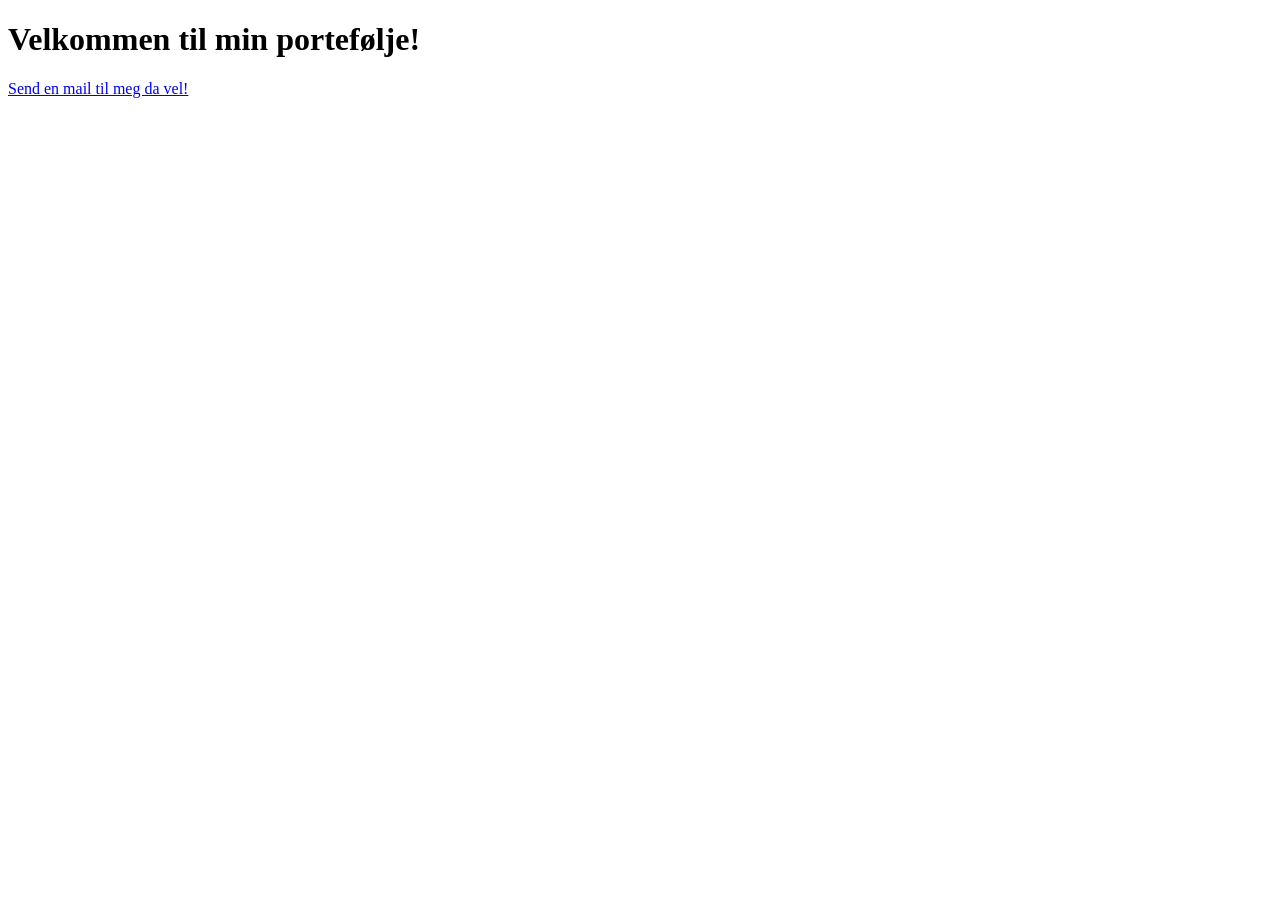
<file: index.html>
<!DOCTYPE html>
<html lang="nb">
<head>
    <meta charset="UTF-8">
    <meta name="viewport" content="width=device-width, initial-scale=1.0">
    <title>Portefølje</title>
</head>
<body>
    <h1>Velkommen til min portefølje!</h1>
    <a href="mailto:hebak2298@hiof.no">Send en mail til meg da vel!</a>
</body>
</html>
</file>
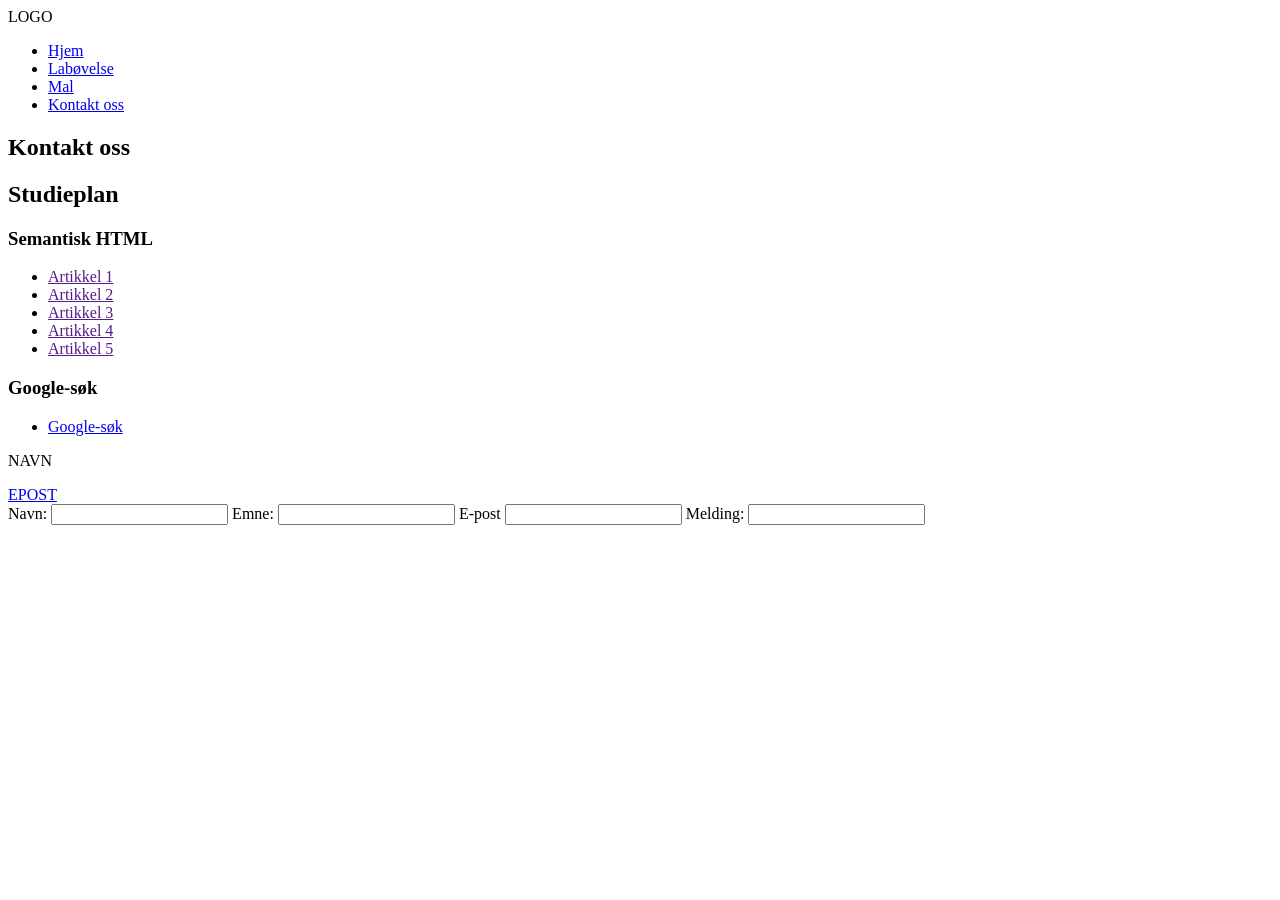
<file: Code-along/Uke 37 - HTML/index.html>
<!doctype html>
<html lang="en">
	<head>
		<meta charset="UTF-8" />
		<meta name="viewport" content="width=device-width, initial-scale=1.0" />
		<title>Forside</title>
	</head>
	<body>
		<header>
			<span>LOGO</span>
			<nav>
				<ul>
					<li><a href="index.html">Hjem</a></li>
					<li><a href="ovelse.html">Labøvelse</a></li>
					<li><a href="mal.html">Mal</a></li>
					<li><a href="#contact">Kontakt oss</a></li>
				</ul>
			</nav>
		</header>
		<main>
			<section>
				<article>
					<h2>Kontakt oss</h2>
				</article>
				<article>
					<h2>Studieplan</h2>
				</article>
			</section>
			<aside>
				<section>
					<h3>Semantisk HTML</h3>
					<ul>
						<li><a href="">Artikkel 1</a></li>
						<li><a href="">Artikkel 2</a></li>
						<li><a href="">Artikkel 3</a></li>
						<li><a href="">Artikkel 4</a></li>
						<li><a href="">Artikkel 5</a></li>
					</ul>
				</section>
				<section>
					<h3>Google-søk</h3>
					<ul>
						<li>
							<a
								href="https://www.google.com/search?q=semantisk+html&rlz=1C5GCEM_enNO1215NO1215&oq=semantisk+html&gs_lcrp=EgZjaHJvbWUyBggAEEUYOTIICAEQABgWGB4yCAgCEAAYFhgeMggIAxAAGBYYHjIHCAQQABjvBTIHCAUQABjvBTIHCAYQABjvBdIBCDQyMjJqMGo3qAIAsAIA&sourceid=chrome&source=chrome.ob&ie=UTF-8"
								>Google-søk</a
							>
						</li>
					</ul>
				</section>
			</aside>
		</main>
		<footer>
			<p>NAVN</p>
			<a href="mailto:thoraho@hiof.no">EPOST</a>
			<form id="contact" action="">
				<label for="name">Navn: </label>
				<input type="text" name="name" id="name" />
				<label for="subject">Emne: </label>
				<input type="text" name="subject" id="subject" />
				<label for="email">E-post</label>
				<input type="email" name="email" id="email" />
				<label for="message">Melding: </label>
				<input type="textarea" id="message" name="message" />
			</form>
		</footer>
	</body>
</html>
</file>
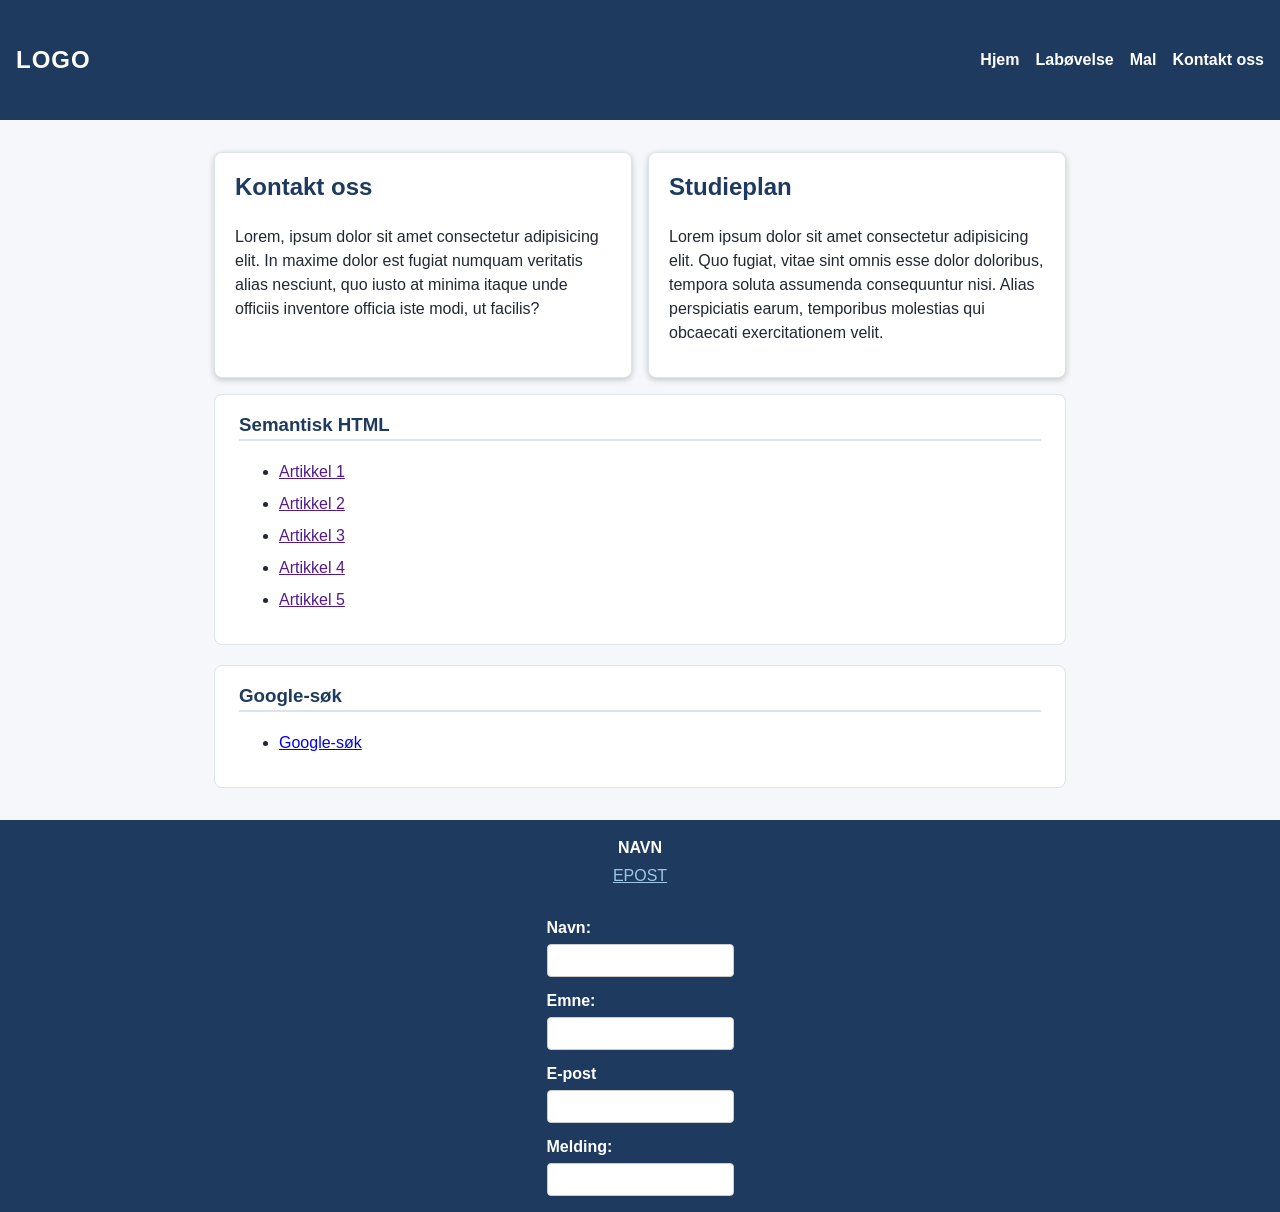
<file: Code-along/Uke 38 - CSS Flexbox/index.html>
<!doctype html>
<html lang="en">
	<head>
		<meta charset="UTF-8" />
		<meta name="viewport" content="width=device-width, initial-scale=1.0" />
		<title>Forside</title>
		<link rel="stylesheet" href="styles.css" />
	</head>
	<body>
		<header>
			<span>LOGO</span>
			<nav>
				<ul>
					<li><a href="index.html">Hjem</a></li>
					<li><a href="ovelse.html">Labøvelse</a></li>
					<li><a href="mal.html">Mal</a></li>
					<li><a href="#contact">Kontakt oss</a></li>
				</ul>
			</nav>
		</header>
		<main>
			<section class="hovedinnhold">
				<article>
					<h2>Kontakt oss</h2>
					<p>
						Lorem, ipsum dolor sit amet consectetur adipisicing elit. In maxime dolor est fugiat
						numquam veritatis alias nesciunt, quo iusto at minima itaque unde officiis inventore
						officia iste modi, ut facilis?
					</p>
				</article>
				<article>
					<h2>Studieplan</h2>
					<p>
						Lorem ipsum dolor sit amet consectetur adipisicing elit. Quo fugiat, vitae sint omnis
						esse dolor doloribus, tempora soluta assumenda consequuntur nisi. Alias perspiciatis
						earum, temporibus molestias qui obcaecati exercitationem velit.
					</p>
				</article>
			</section>
			<aside>
				<section>
					<h3>Semantisk HTML</h3>
					<ul>
						<li><a href="">Artikkel 1</a></li>
						<li><a href="">Artikkel 2</a></li>
						<li><a href="">Artikkel 3</a></li>
						<li><a href="">Artikkel 4</a></li>
						<li><a href="">Artikkel 5</a></li>
					</ul>
				</section>
				<section>
					<h3>Google-søk</h3>
					<ul>
						<li>
							<a
								href="https://www.google.com/search?q=semantisk+html&rlz=1C5GCEM_enNO1215NO1215&oq=semantisk+html&gs_lcrp=EgZjaHJvbWUyBggAEEUYOTIICAEQABgWGB4yCAgCEAAYFhgeMggIAxAAGBYYHjIHCAQQABjvBTIHCAUQABjvBTIHCAYQABjvBdIBCDQyMjJqMGo3qAIAsAIA&sourceid=chrome&source=chrome.ob&ie=UTF-8"
								>Google-søk</a
							>
						</li>
					</ul>
				</section>
			</aside>
		</main>
		<footer>
			<p>NAVN</p>
			<a href="mailto:thoraho@hiof.no">EPOST</a>
			<form id="contact" action="">
				<label for="name">Navn: </label>
				<input type="text" name="name" id="name" />
				<label for="subject">Emne: </label>
				<input type="text" name="subject" id="subject" />
				<label for="email">E-post</label>
				<input type="email" name="email" id="email" />
				<label for="message">Melding: </label>
				<input type="textarea" id="message" name="message" />
			</form>
		</footer>
	</body>
</html>
</file>
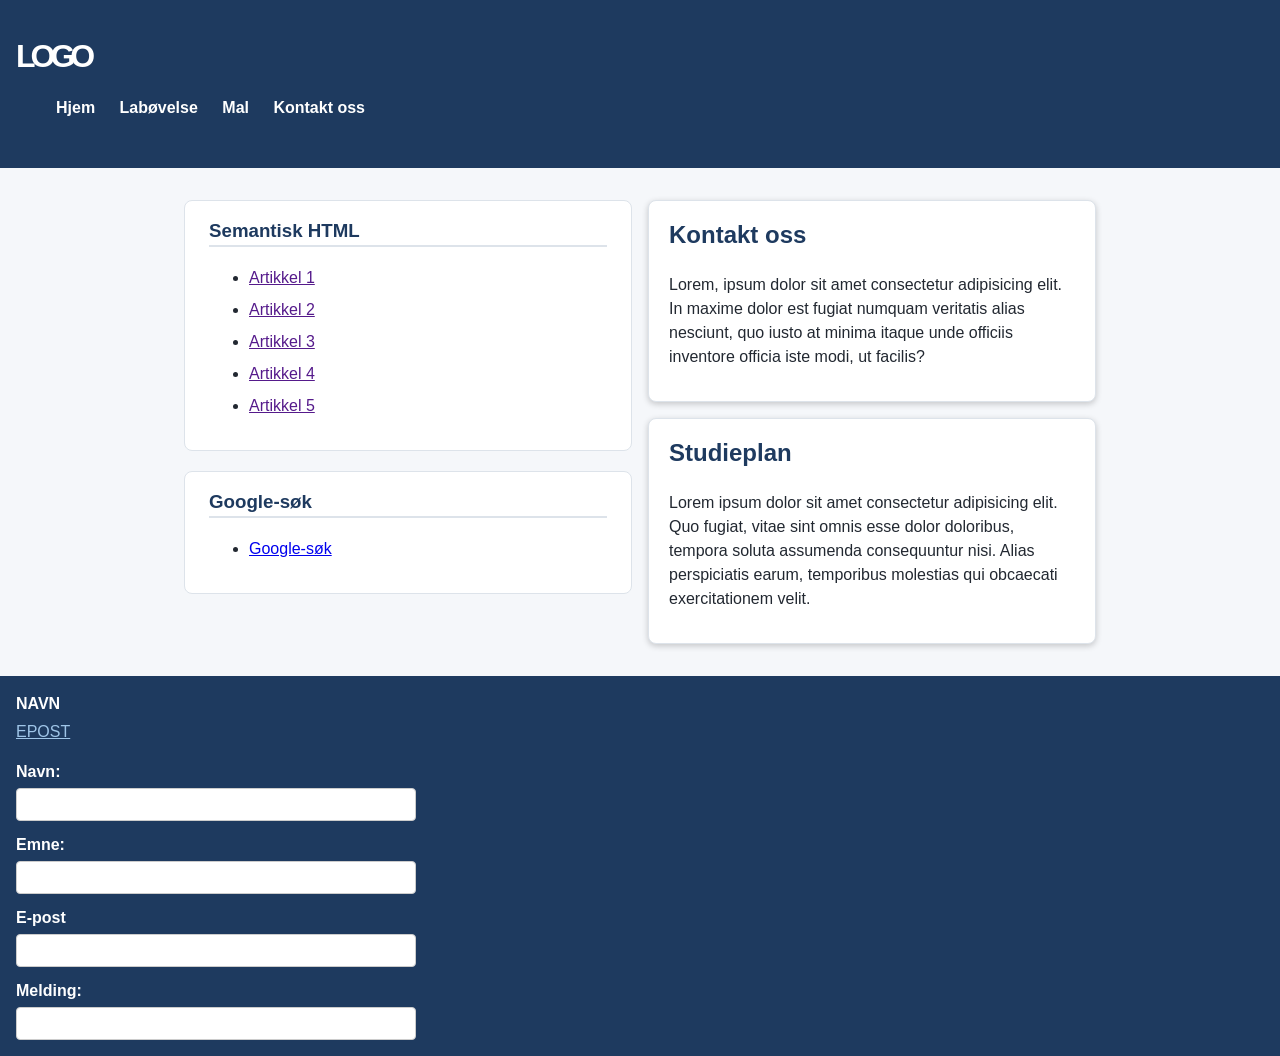
<file: Code-along/Uke 38 - CSS Grid/index.html>
<!doctype html>
<html lang="en">
	<head>
		<meta charset="UTF-8" />
		<meta name="viewport" content="width=device-width, initial-scale=1.0" />
		<title>Forside</title>
		<link rel="stylesheet" href="styles.css" />
	</head>
	<body>
		<header>
			<span>LOGO</span>
			<nav>
				<ul>
					<li><a href="index.html">Hjem</a></li>
					<li><a href="ovelse.html">Labøvelse</a></li>
					<li><a href="mal.html">Mal</a></li>
					<li><a href="#contact">Kontakt oss</a></li>
				</ul>
			</nav>
		</header>
		<main>
			<section class="hovedinnhold">
				<article>
					<h2>Kontakt oss</h2>
					<p>
						Lorem, ipsum dolor sit amet consectetur adipisicing elit. In maxime dolor est fugiat
						numquam veritatis alias nesciunt, quo iusto at minima itaque unde officiis inventore
						officia iste modi, ut facilis?
					</p>
				</article>
				<article>
					<h2>Studieplan</h2>
					<p>
						Lorem ipsum dolor sit amet consectetur adipisicing elit. Quo fugiat, vitae sint omnis
						esse dolor doloribus, tempora soluta assumenda consequuntur nisi. Alias perspiciatis
						earum, temporibus molestias qui obcaecati exercitationem velit.
					</p>
				</article>
			</section>
			<aside class="sidepanel">
				<section>
					<h3>Semantisk HTML</h3>
					<ul>
						<li><a href="">Artikkel 1</a></li>
						<li><a href="">Artikkel 2</a></li>
						<li><a href="">Artikkel 3</a></li>
						<li><a href="">Artikkel 4</a></li>
						<li><a href="">Artikkel 5</a></li>
					</ul>
				</section>
				<section>
					<h3>Google-søk</h3>
					<ul>
						<li>
							<a
								href="https://www.google.com/search?q=semantisk+html&rlz=1C5GCEM_enNO1215NO1215&oq=semantisk+html&gs_lcrp=EgZjaHJvbWUyBggAEEUYOTIICAEQABgWGB4yCAgCEAAYFhgeMggIAxAAGBYYHjIHCAQQABjvBTIHCAUQABjvBTIHCAYQABjvBdIBCDQyMjJqMGo3qAIAsAIA&sourceid=chrome&source=chrome.ob&ie=UTF-8"
								>Google-søk</a
							>
						</li>
					</ul>
				</section>
			</aside>
		</main>
		<footer>
			<p>NAVN</p>
			<a href="mailto:thoraho@hiof.no">EPOST</a>
			<form id="contact" action="">
				<label for="name">Navn: </label>
				<input type="text" name="name" id="name" />
				<label for="subject">Emne: </label>
				<input type="text" name="subject" id="subject" />
				<label for="email">E-post</label>
				<input type="email" name="email" id="email" />
				<label for="message">Melding: </label>
				<input type="textarea" id="message" name="message" />
			</form>
		</footer>
	</body>
</html>
</file>
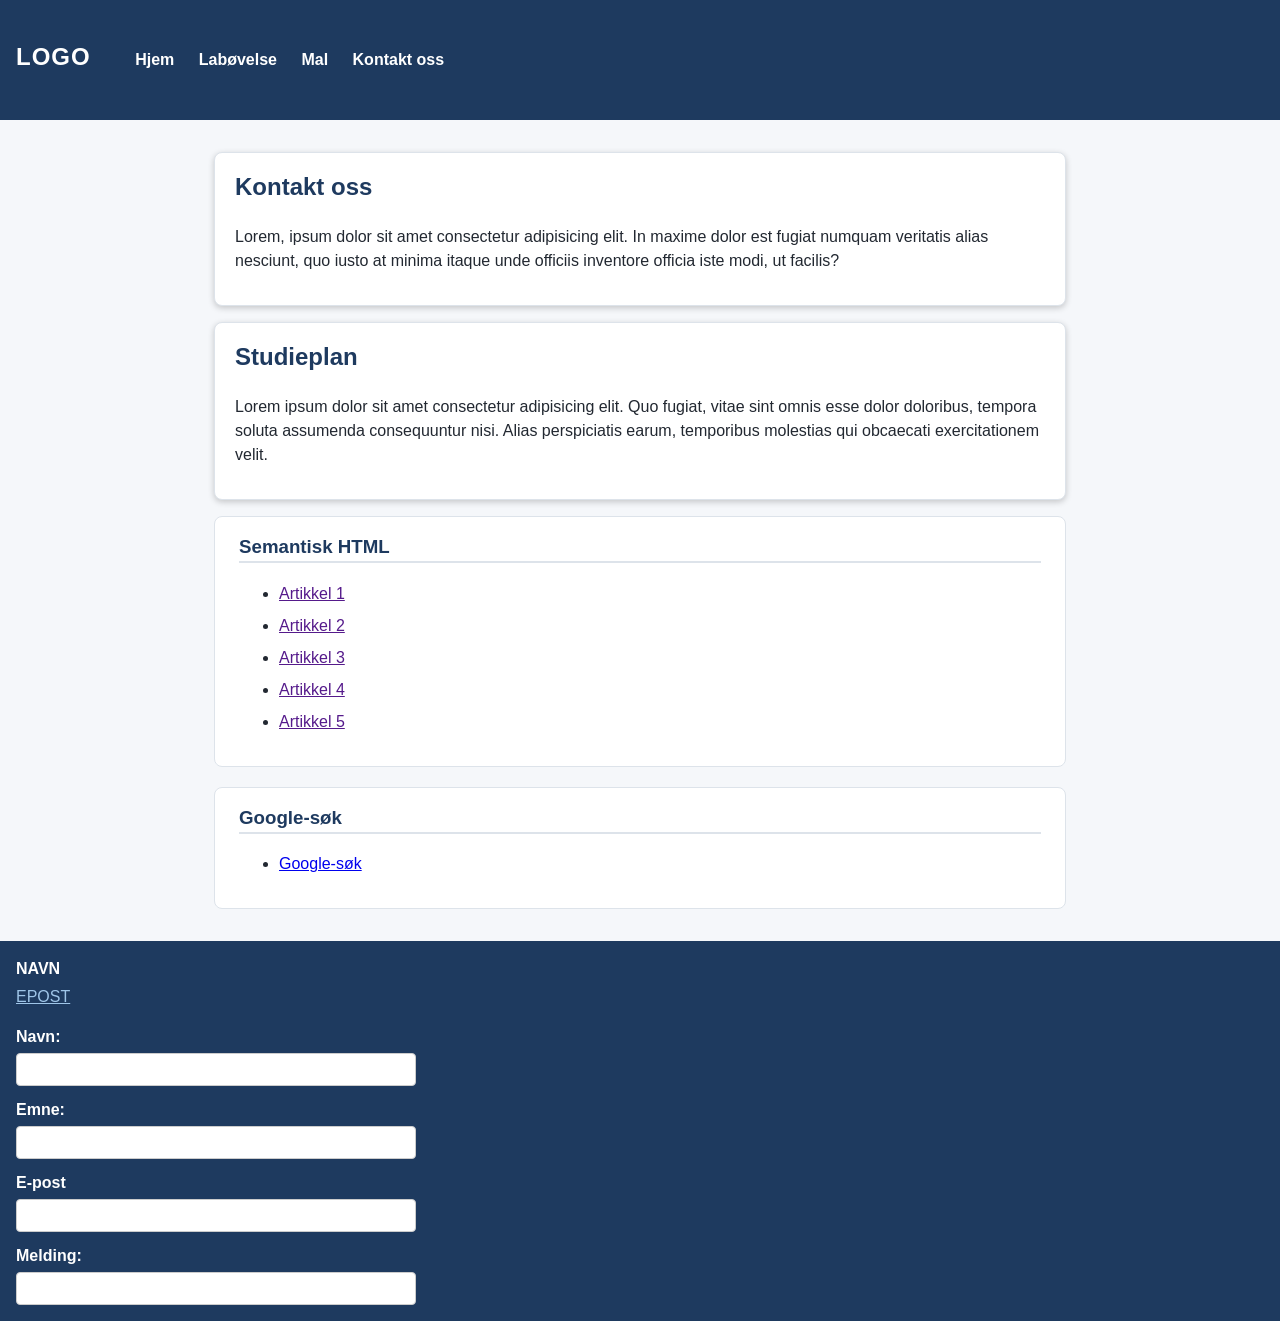
<file: Code-along/Uke 38 - CSS/index.html>
<!doctype html>
<html lang="en">
	<head>
		<meta charset="UTF-8" />
		<meta name="viewport" content="width=device-width, initial-scale=1.0" />
		<title>Forside</title>
		<link rel="stylesheet" href="styles.css" />
	</head>
	<body>
		<header>
			<span>LOGO</span>
			<nav>
				<ul>
					<li><a href="index.html">Hjem</a></li>
					<li><a href="ovelse.html">Labøvelse</a></li>
					<li><a href="mal.html">Mal</a></li>
					<li><a href="#contact">Kontakt oss</a></li>
				</ul>
			</nav>
		</header>
		<main>
			<section>
				<article>
					<h2>Kontakt oss</h2>
					<p>
						Lorem, ipsum dolor sit amet consectetur adipisicing elit. In maxime dolor est fugiat
						numquam veritatis alias nesciunt, quo iusto at minima itaque unde officiis inventore
						officia iste modi, ut facilis?
					</p>
				</article>
				<article>
					<h2>Studieplan</h2>
					<p>
						Lorem ipsum dolor sit amet consectetur adipisicing elit. Quo fugiat, vitae sint omnis
						esse dolor doloribus, tempora soluta assumenda consequuntur nisi. Alias perspiciatis
						earum, temporibus molestias qui obcaecati exercitationem velit.
					</p>
				</article>
			</section>
			<aside>
				<section>
					<h3>Semantisk HTML</h3>
					<ul>
						<li><a href="">Artikkel 1</a></li>
						<li><a href="">Artikkel 2</a></li>
						<li><a href="">Artikkel 3</a></li>
						<li><a href="">Artikkel 4</a></li>
						<li><a href="">Artikkel 5</a></li>
					</ul>
				</section>
				<section>
					<h3>Google-søk</h3>
					<ul>
						<li>
							<a
								href="https://www.google.com/search?q=semantisk+html&rlz=1C5GCEM_enNO1215NO1215&oq=semantisk+html&gs_lcrp=EgZjaHJvbWUyBggAEEUYOTIICAEQABgWGB4yCAgCEAAYFhgeMggIAxAAGBYYHjIHCAQQABjvBTIHCAUQABjvBTIHCAYQABjvBdIBCDQyMjJqMGo3qAIAsAIA&sourceid=chrome&source=chrome.ob&ie=UTF-8"
								>Google-søk</a
							>
						</li>
					</ul>
				</section>
			</aside>
		</main>
		<footer>
			<p>NAVN</p>
			<a href="mailto:thoraho@hiof.no">EPOST</a>
			<form id="contact" action="">
				<label for="name">Navn: </label>
				<input type="text" name="name" id="name" />
				<label for="subject">Emne: </label>
				<input type="text" name="subject" id="subject" />
				<label for="email">E-post</label>
				<input type="email" name="email" id="email" />
				<label for="message">Melding: </label>
				<input type="textarea" id="message" name="message" />
			</form>
		</footer>
	</body>
</html>
</file>
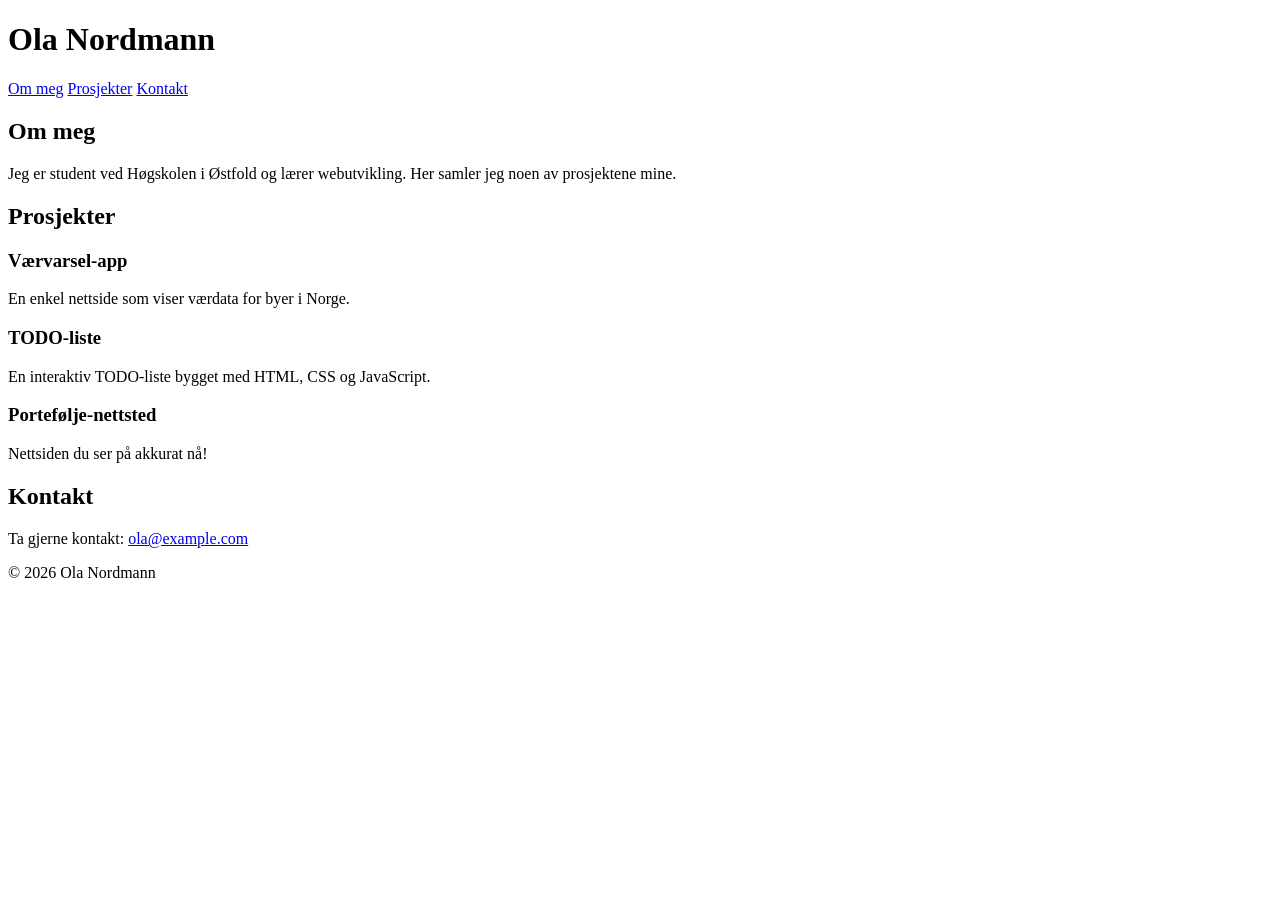
<file: Code-along/css-codealong.html>
<!doctype html>
<html lang="no">
	<head>
		<meta charset="UTF-8" />
		<meta name="viewport" content="width=device-width, initial-scale=1.0" />
		<title>CSS-codealong</title>
	</head>
	<body>
		<header>
			<h1>Ola Nordmann</h1>
			<nav>
				<a href="#om-meg">Om meg</a>
				<a href="#prosjekter">Prosjekter</a>
				<a href="#kontakt">Kontakt</a>
			</nav>
		</header>

		<main>
			<section id="om-meg">
				<h2>Om meg</h2>
				<p>
					Jeg er student ved Høgskolen i Østfold og lærer webutvikling. Her samler jeg noen av
					prosjektene mine.
				</p>
			</section>

			<section id="prosjekter">
				<h2>Prosjekter</h2>

				<article>
					<h3>Værvarsel-app</h3>
					<p>En enkel nettside som viser værdata for byer i Norge.</p>
				</article>

				<article>
					<h3>TODO-liste</h3>
					<p>En interaktiv TODO-liste bygget med HTML, CSS og JavaScript.</p>
				</article>

				<article>
					<h3>Portefølje-nettsted</h3>
					<p>Nettsiden du ser på akkurat nå!</p>
				</article>
			</section>

			<section id="kontakt">
				<h2>Kontakt</h2>
				<p>Ta gjerne kontakt: <a href="mailto:ola@example.com">ola@example.com</a></p>
			</section>
		</main>

		<footer>
			<p>&copy; 2026 Ola Nordmann</p>
		</footer>
	</body>
</html>
</file>
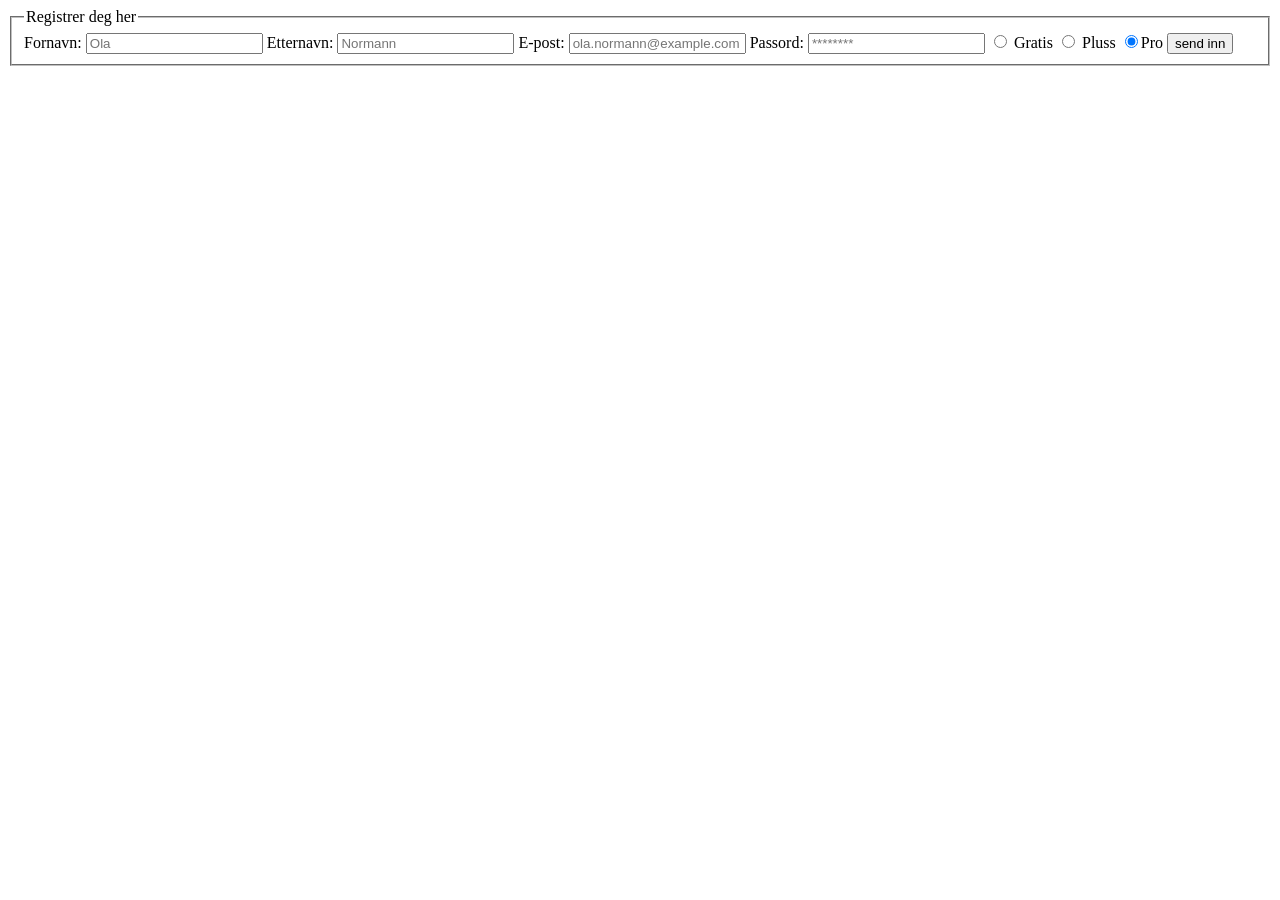
<file: forelesninger/skjema.html>
<!DOCTYPE html>
<html lang="nb">
<head>
    <meta charset="UTF-8">
    <meta name="viewport" content="width=device-width, initial-scale=1.0">
    <title>HTML-skjema</title>
</head>
<body>
    <form>
        <fieldset>
            <legend>Registrer deg her</legend>
    <label for="fornavn">Fornavn:
       <input type="text" id="fornavn" name="fornavn" value="" placeholder="Ola"/>
       </label>
       <label for="etternavn">Etternavn:
         <input type="text" id="etternavn" name="etternavn" value="" placeholder="Normann"/>
       </label>
         <label for="epost">E-post:
           <input type="email" id="epost" name="epost" value="" placeholder="ola.normann@example.com"/>
         </label>
       <label for="passord">Passord:
         <input type="password" id="passord" name="passord" value="" placeholder="********"/>
         <input type="radio" id="gratis" name="abbonoment" value="gratis">
         <label for="gratis">Gratis</label>
         <input type="radio" id="pluss" name="abbonoment" value="pluss">
         <label for="pluss">Pluss</label>
         <input type="radio" id="pro" name="abbonoment" value="pro" checked
         <label for="pro">Pro</label>
       </label>
       <input type="submit" value="send inn"/>
       </fieldset>
    </form>
</body>
</html>
</file>
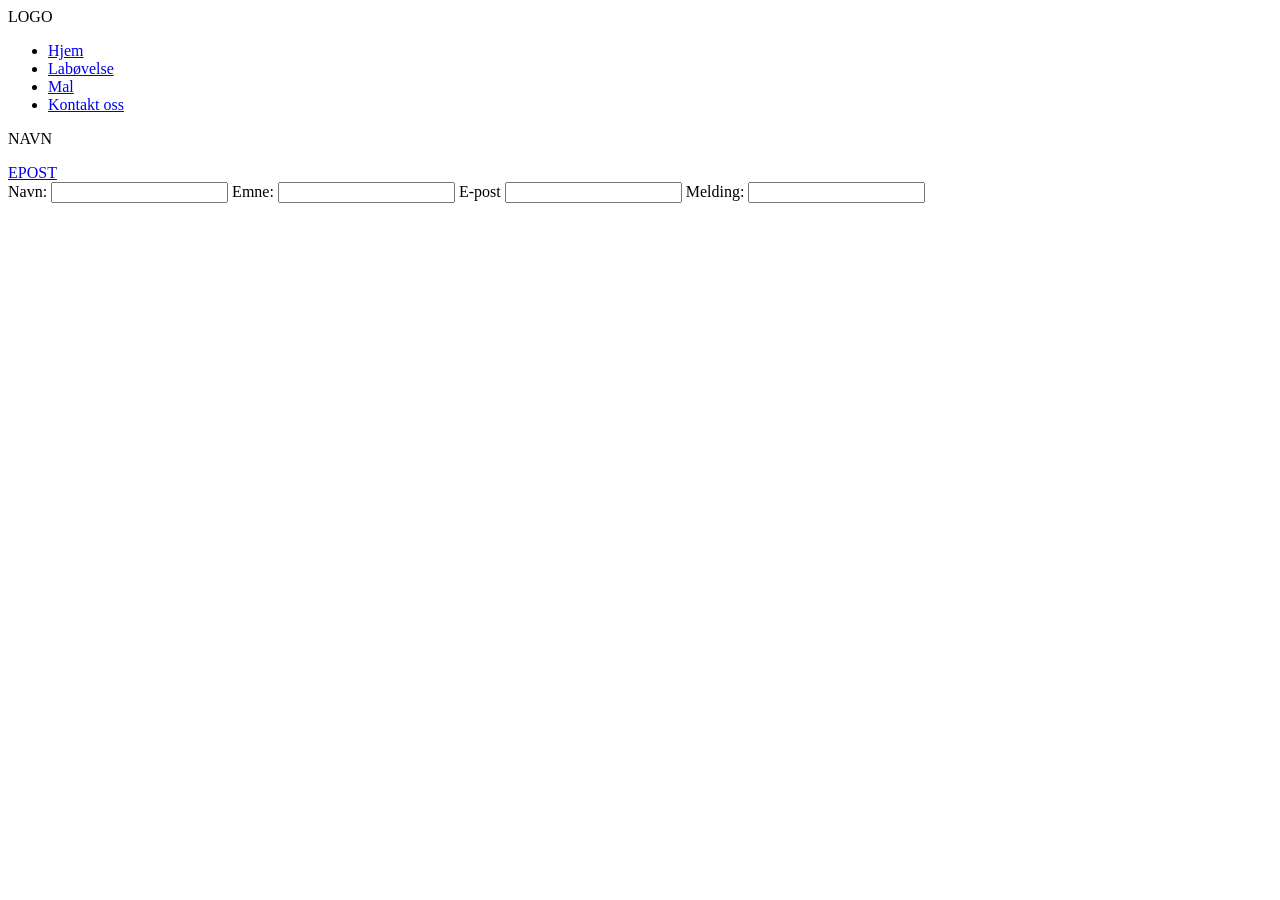
<file: Code-along/Uke 37 - HTML/mal.html>
<!doctype html>
<html lang="en">
	<head>
		<meta charset="UTF-8" />
		<meta name="viewport" content="width=device-width, initial-scale=1.0" />
		<title>Forside</title>
	</head>
	<body>
		<header>
			<span>LOGO</span>
			<nav>
				<ul>
					<li><a href="index.html">Hjem</a></li>
					<li><a href="ovelse.html">Labøvelse</a></li>
					<li><a href="mal.html">Mal</a></li>
					<li><a href="#contact">Kontakt oss</a></li>
				</ul>
			</nav>
		</header>
		<main></main>
		<footer>
			<p>NAVN</p>
			<a href="mailto:thoraho@hiof.no">EPOST</a>
			<form id="contact" action="">
				<label for="name">Navn: </label>
				<input type="text" name="name" id="name" />
				<label for="subject">Emne: </label>
				<input type="text" name="subject" id="subject" />
				<label for="email">E-post</label>
				<input type="email" name="email" id="email" />
				<label for="message">Melding: </label>
				<input type="textarea" id="message" name="message" />
			</form>
		</footer>
	</body>
</html>
</file>
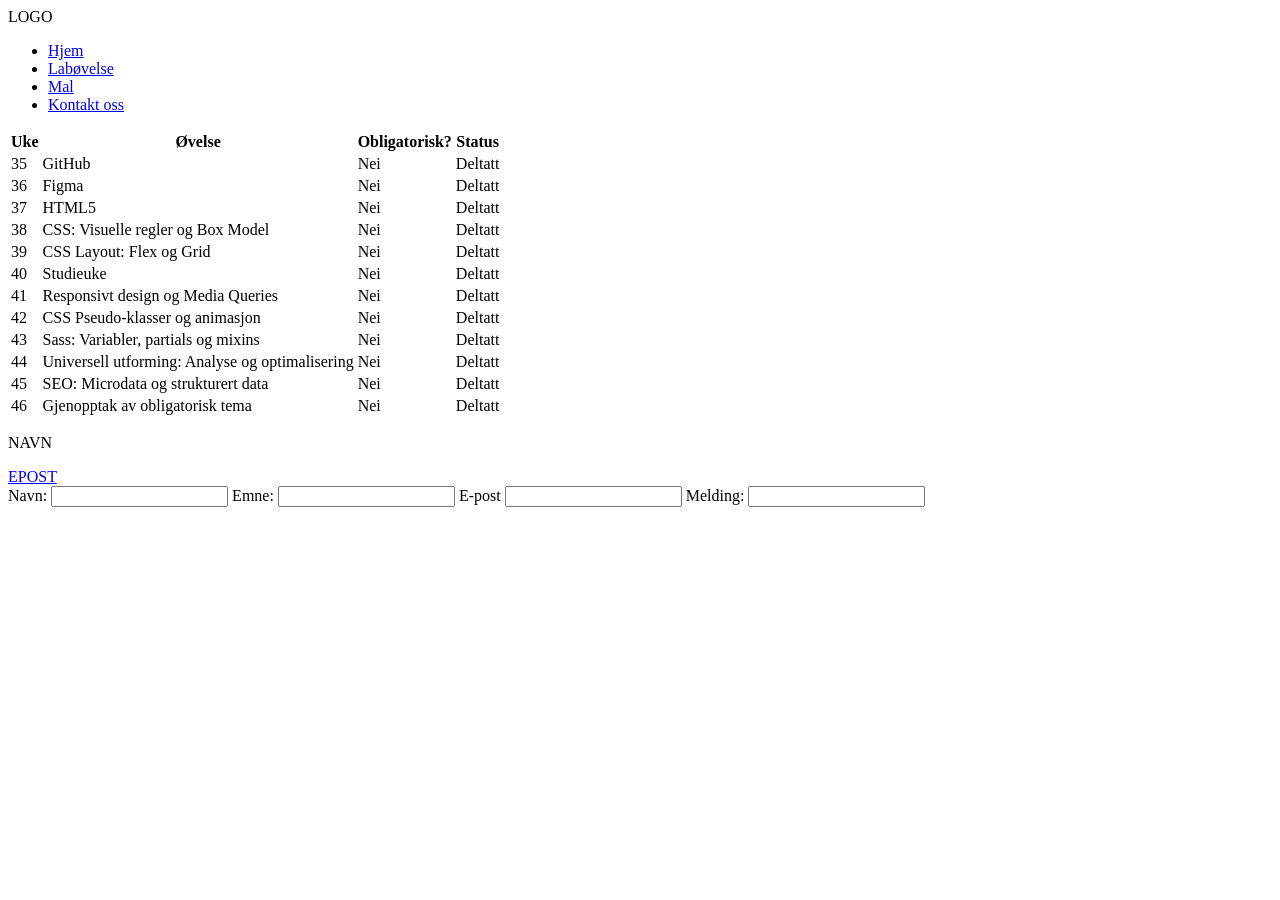
<file: Code-along/Uke 37 - HTML/ovelse.html>
<!doctype html>
<html lang="en">
	<head>
		<meta charset="UTF-8" />
		<meta name="viewport" content="width=device-width, initial-scale=1.0" />
		<title>Labøvelser</title>
	</head>
	<body>
		<header>
			<span>LOGO</span>
			<nav>
				<ul>
					<li><a href="index.html">Hjem</a></li>
					<li><a href="ovelse.html">Labøvelse</a></li>
					<li><a href="mal.html">Mal</a></li>
					<li><a href="#contact">Kontakt oss</a></li>
				</ul>
			</nav>
		</header>
		<main>
			<table>
				<thead>
					<tr>
						<th>Uke</th>
						<th>Øvelse</th>
						<th>Obligatorisk?</th>
						<th>Status</th>
					</tr>
				</thead>
				<tbody>
					<tr>
						<td>35</td>
						<td>GitHub</td>
						<td>Nei</td>
						<td>Deltatt</td>
					</tr>
					<tr>
						<td>36</td>
						<td>Figma</td>
						<td>Nei</td>
						<td>Deltatt</td>
					</tr>
					<tr>
						<td>37</td>
						<td>HTML5</td>
						<td>Nei</td>
						<td>Deltatt</td>
					</tr>
					<tr>
						<td>38</td>
						<td>CSS: Visuelle regler og Box Model</td>
						<td>Nei</td>
						<td>Deltatt</td>
					</tr>
					<tr>
						<td>39</td>
						<td>CSS Layout: Flex og Grid</td>
						<td>Nei</td>
						<td>Deltatt</td>
					</tr>
					<tr>
						<td>40</td>
						<td>Studieuke</td>
						<td>Nei</td>
						<td>Deltatt</td>
					</tr>
					<tr>
						<td>41</td>
						<td>Responsivt design og Media Queries</td>
						<td>Nei</td>
						<td>Deltatt</td>
					</tr>
					<tr>
						<td>42</td>
						<td>CSS Pseudo-klasser og animasjon</td>
						<td>Nei</td>
						<td>Deltatt</td>
					</tr>
					<tr>
						<td>43</td>
						<td>Sass: Variabler, partials og mixins</td>
						<td>Nei</td>
						<td>Deltatt</td>
					</tr>
					<tr>
						<td>44</td>
						<td>Universell utforming: Analyse og optimalisering</td>
						<td>Nei</td>
						<td>Deltatt</td>
					</tr>
					<tr>
						<td>45</td>
						<td>SEO: Microdata og strukturert data</td>
						<td>Nei</td>
						<td>Deltatt</td>
					</tr>
					<tr>
						<td>46</td>
						<td>Gjenopptak av obligatorisk tema</td>
						<td>Nei</td>
						<td>Deltatt</td>
					</tr>
				</tbody>
			</table>
		</main>
		<footer>
			<p>NAVN</p>
			<a href="mailto:thoraho@hiof.no">EPOST</a>
			<form id="contact" action="">
				<label for="name">Navn: </label>
				<input type="text" name="name" id="name" />
				<label for="subject">Emne: </label>
				<input type="text" name="subject" id="subject" />
				<label for="email">E-post</label>
				<input type="email" name="email" id="email" />
				<label for="message">Melding: </label>
				<input type="textarea" id="message" name="message" />
			</form>
		</footer>
	</body>
</html>
</file>
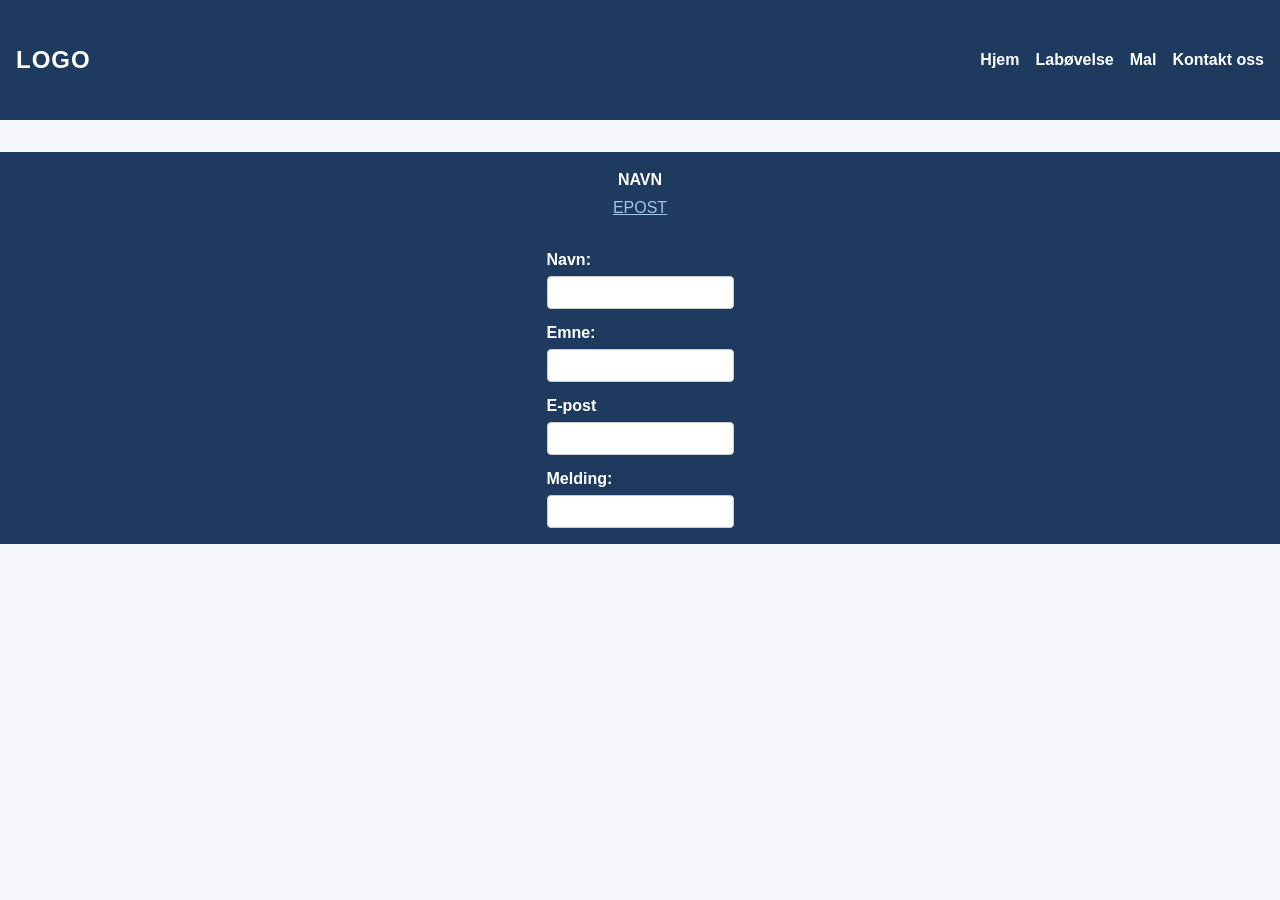
<file: Code-along/Uke 38 - CSS Flexbox/mal.html>
<!doctype html>
<html lang="en">
	<head>
		<meta charset="UTF-8" />
		<meta name="viewport" content="width=device-width, initial-scale=1.0" />
		<title>Forside</title>
		<link rel="stylesheet" href="styles.css" />
	</head>
	<body>
		<header>
			<span>LOGO</span>
			<nav>
				<ul>
					<li><a href="index.html">Hjem</a></li>
					<li><a href="ovelse.html">Labøvelse</a></li>
					<li><a href="mal.html">Mal</a></li>
					<li><a href="#contact">Kontakt oss</a></li>
				</ul>
			</nav>
		</header>
		<main></main>
		<footer>
			<p>NAVN</p>
			<a href="mailto:thoraho@hiof.no">EPOST</a>
			<form id="contact" action="">
				<label for="name">Navn: </label>
				<input type="text" name="name" id="name" />
				<label for="subject">Emne: </label>
				<input type="text" name="subject" id="subject" />
				<label for="email">E-post</label>
				<input type="email" name="email" id="email" />
				<label for="message">Melding: </label>
				<input type="textarea" id="message" name="message" />
			</form>
		</footer>
	</body>
</html>
</file>
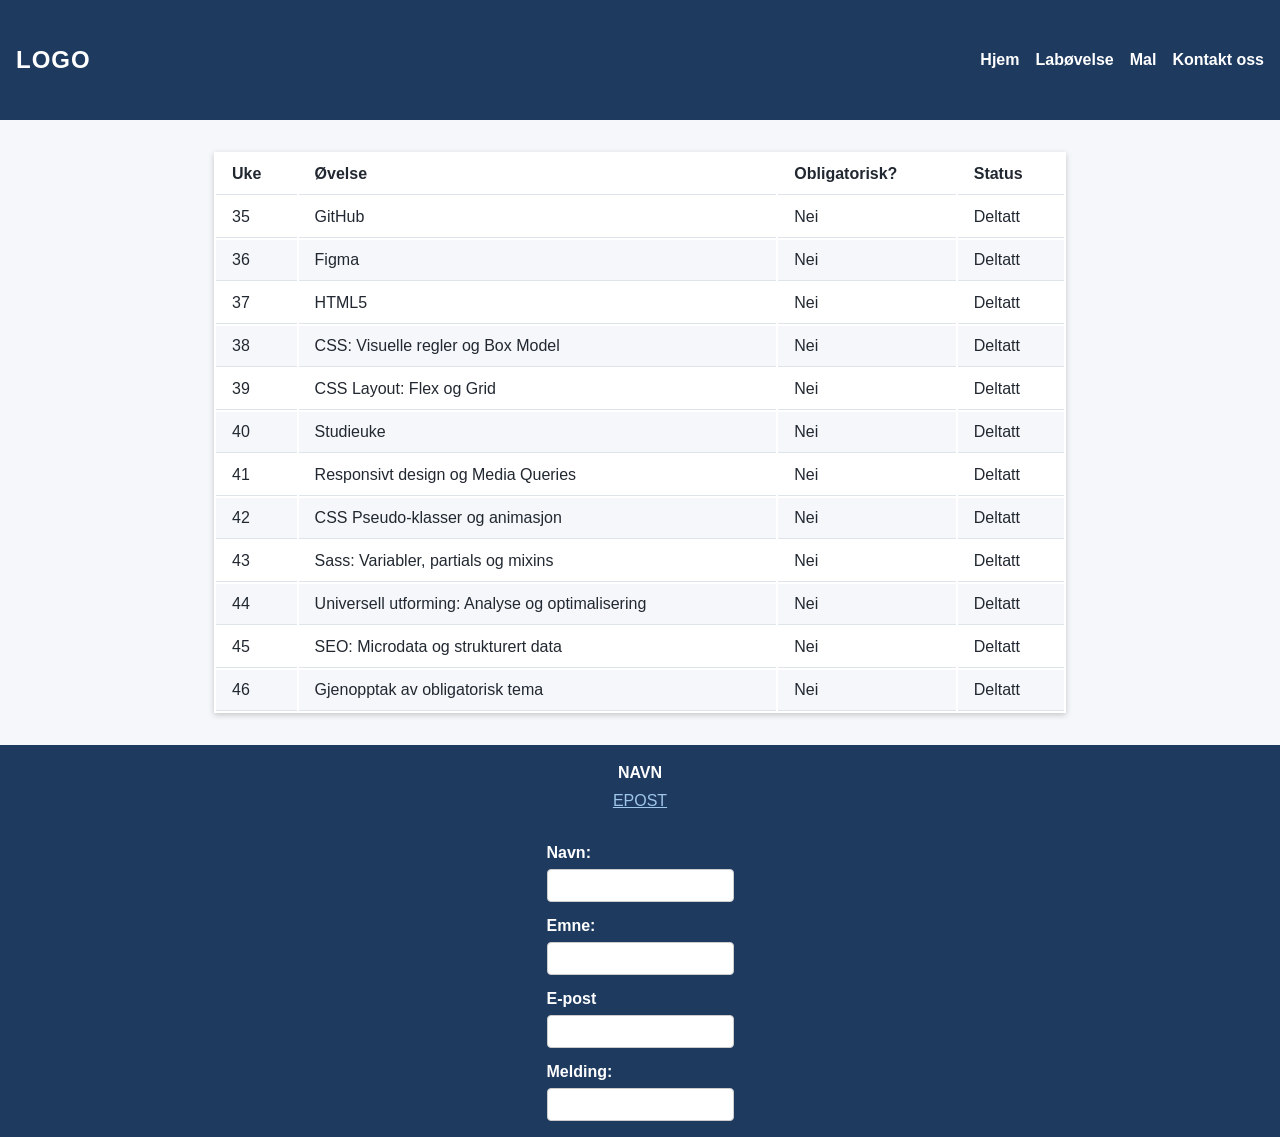
<file: Code-along/Uke 38 - CSS Flexbox/ovelse.html>
<!doctype html>
<html lang="en">
	<head>
		<meta charset="UTF-8" />
		<meta name="viewport" content="width=device-width, initial-scale=1.0" />
		<title>Labøvelser</title>
		<link rel="stylesheet" href="styles.css" />
	</head>
	<body>
		<header>
			<span>LOGO</span>
			<nav>
				<ul>
					<li><a href="index.html">Hjem</a></li>
					<li><a href="ovelse.html">Labøvelse</a></li>
					<li><a href="mal.html">Mal</a></li>
					<li><a href="#contact">Kontakt oss</a></li>
				</ul>
			</nav>
		</header>
		<main>
			<table>
				<thead>
					<tr>
						<th>Uke</th>
						<th>Øvelse</th>
						<th>Obligatorisk?</th>
						<th>Status</th>
					</tr>
				</thead>
				<tbody>
					<tr>
						<td>35</td>
						<td>GitHub</td>
						<td>Nei</td>
						<td>Deltatt</td>
					</tr>
					<tr>
						<td>36</td>
						<td>Figma</td>
						<td>Nei</td>
						<td>Deltatt</td>
					</tr>
					<tr>
						<td>37</td>
						<td>HTML5</td>
						<td>Nei</td>
						<td>Deltatt</td>
					</tr>
					<tr>
						<td>38</td>
						<td>CSS: Visuelle regler og Box Model</td>
						<td>Nei</td>
						<td>Deltatt</td>
					</tr>
					<tr>
						<td>39</td>
						<td>CSS Layout: Flex og Grid</td>
						<td>Nei</td>
						<td>Deltatt</td>
					</tr>
					<tr>
						<td>40</td>
						<td>Studieuke</td>
						<td>Nei</td>
						<td>Deltatt</td>
					</tr>
					<tr>
						<td>41</td>
						<td>Responsivt design og Media Queries</td>
						<td>Nei</td>
						<td>Deltatt</td>
					</tr>
					<tr>
						<td>42</td>
						<td>CSS Pseudo-klasser og animasjon</td>
						<td>Nei</td>
						<td>Deltatt</td>
					</tr>
					<tr>
						<td>43</td>
						<td>Sass: Variabler, partials og mixins</td>
						<td>Nei</td>
						<td>Deltatt</td>
					</tr>
					<tr>
						<td>44</td>
						<td>Universell utforming: Analyse og optimalisering</td>
						<td>Nei</td>
						<td>Deltatt</td>
					</tr>
					<tr>
						<td>45</td>
						<td>SEO: Microdata og strukturert data</td>
						<td>Nei</td>
						<td>Deltatt</td>
					</tr>
					<tr>
						<td>46</td>
						<td>Gjenopptak av obligatorisk tema</td>
						<td>Nei</td>
						<td>Deltatt</td>
					</tr>
				</tbody>
			</table>
		</main>
		<footer>
			<p>NAVN</p>
			<a href="mailto:thoraho@hiof.no">EPOST</a>
			<form id="contact" action="">
				<label for="name">Navn: </label>
				<input type="text" name="name" id="name" />
				<label for="subject">Emne: </label>
				<input type="text" name="subject" id="subject" />
				<label for="email">E-post</label>
				<input type="email" name="email" id="email" />
				<label for="message">Melding: </label>
				<input type="textarea" id="message" name="message" />
			</form>
		</footer>
	</body>
</html>
</file>
<file: Code-along/Uke 38 - CSS Flexbox/styles.css>
/* Globale stilregler */

* {
	box-sizing: border-box;
}

body {
	margin: 0;
	font-family: "Segoe UI", Arial, sans-serif;
	background-color: #f5f7fa;
	color: #222831;
	line-height: 1.5;
}

/* Header og navigasjon */

header {
	background-color: #1e3a5f;
	padding: 2rem 1rem;
	color: #ffffff;

	display: flex;
	justify-content: space-between;
	align-items: center;

	span {
		font-size: 1.5rem;
		font-weight: bold;
		letter-spacing: 1px;
	}

	nav {
		ul {
			list-style: none;
			display: flex;
			gap: 1rem;
			li {
				a {
					color: #ffffff;
					text-decoration: none;
					font-weight: bold;
					&:hover {
						text-decoration: underline;
					}
				}
			}
		}
	}
}

/* Hovedinnhold */

main {
	max-width: 900px;
	margin: 32px auto;
	padding: 0 1.5rem;

	.hovedinnhold {
		display: flex;
		flex-wrap: wrap;
		gap: 1rem;
		margin-bottom: 1rem;
	}
}

article {
	flex-grow: 1;
	flex-shrink: 1;
	flex-basis: 250px;

	background-color: #ffffff;
	border: 1px #dde3ea solid;
	border-radius: 0.5rem;
	padding: 1rem 20px;
	box-shadow: 0 2px 6px rgba(0, 0, 0, 0.2);

	h2 {
		margin-top: 0;
		color: #1e3a5f;
	}
}

aside {
	section {
		background-color: #ffffff;
		border: 1px solid #dde3ea;
		border-radius: 0.5rem;
		padding: 1rem 1.5rem;
		margin-bottom: 20px;
	}

	h3 {
		margin-top: 0;
		color: #1e3a5f;
		border-bottom: 2px solid #dde3ea;
	}

	li {
		margin-bottom: 0.5rem;
	}
}

/* Footer og kontaktskjema */

footer {
	background-color: #1e3a5f;
	color: #ffffff;
	padding: 1rem;
	margin-top: 2rem;

	display: flex;
	flex-direction: column;
	align-items: center;

	p {
		margin: 0 0 4px;
		font-weight: bold;
	}

	a {
		color: #9fc5e8;
	}

	form {
		margin-top: 1rem;
		max-width: 400px;
	}

	label {
		display: block;
		margin-top: 12px;
		font-weight: bold;
	}

	input {
		width: 100%;
		padding: 0.5rem;
		margin-top: 4px;
		border: 1px solid #ccc;
		border-radius: 4px;
		background-color: #ffffff;
	}
}

/* Tabell */

table {
	width: 100%;
	background-color: #ffffff;
	box-shadow: 0 2px 6px rgba(0, 0, 0, 0.2);
}

th,
td {
	padding: 0.5rem 1rem;
	text-align: left;
	border-bottom: 1px solid #dde3ea;
}

tbody tr:nth-child(even) {
	background-color: #f5f7fa;
}
</file>
<file: Code-along/Uke 38 - CSS Grid/styles.css>
/* Globale stilregler */

* {
	box-sizing: border-box;
}

body {
	margin: 0;
	font-family: "Segoe UI", Arial, sans-serif;
	background-color: #f5f7fa;
	color: #222831;
	line-height: 1.5;
}

/* Header og navigasjon */

header {
	background-color: #1e3a5f;
	padding: 2rem 1rem;
	color: #ffffff;

	span {
		font-size: 2rem;
		font-weight: bold;
		letter-spacing: -5px;
	}

	nav {
		ul {
			list-style: none;
			li {
				display: inline-block;
				margin-right: 20px;
				a {
					color: #ffffff;
					text-decoration: none;
					font-weight: bold;
					&:hover {
						text-decoration: underline;
					}
				}
			}
		}
	}
}

/* Hovedinnhold */

main {
	max-width: 75vw;
	margin: 32px auto;
	padding: 0 1.5rem;

	&:not(:has(table)) {
		display: grid;
		grid-template-columns: 1fr 1fr;
		grid-template-areas: " sidepanel hovedinnhold";
		gap: 1rem;
		align-items: start;
	}

	.hovedinnhold {
		/* grid-column-start: 1;
		grid-column-end: 2; */

		/* Shorthand */

		/* grid-column: 2/3; */

		grid-area: hovedinnhold;

		display: grid;
		grid-template-columns: repeat(auto-fit, minmax(220px, 1fr));
		gap: 1rem;
	}

	.sidepanel {
		/* grid-column-start: 2;
		grid-column-end: 3; */
		grid-area: sidepanel;
	}
}

article {
	background-color: #ffffff;
	border: 1px #dde3ea solid;
	border-radius: 0.5rem;
	padding: 1rem 20px;
	box-shadow: 0 2px 6px rgba(0, 0, 0, 0.2);

	h2 {
		margin-top: 0;
		color: #1e3a5f;
	}
}

aside {
	section {
		background-color: #ffffff;
		border: 1px solid #dde3ea;
		border-radius: 0.5rem;
		padding: 1rem 1.5rem;
		margin-bottom: 20px;
	}

	h3 {
		margin-top: 0;
		color: #1e3a5f;
		border-bottom: 2px solid #dde3ea;
	}

	li {
		margin-bottom: 0.5rem;
	}
}

/* Footer og kontaktskjema */

footer {
	background-color: #1e3a5f;
	color: #ffffff;
	padding: 1rem;
	margin-top: 2rem;

	p {
		margin: 0 0 4px;
		font-weight: bold;
	}

	a {
		color: #9fc5e8;
	}

	form {
		margin-top: 1rem;
		max-width: 400px;
	}

	label {
		display: block;
		margin-top: 12px;
		font-weight: bold;
	}

	input {
		width: 100%;
		padding: 0.5rem;
		margin-top: 4px;
		border: 1px solid #ccc;
		border-radius: 4px;
		background-color: #ffffff;
	}
}

/* Tabell */

table {
	width: 100%;
	background-color: #ffffff;
	box-shadow: 0 2px 6px rgba(0, 0, 0, 0.2);

	th,
	td {
		padding: 0.5rem 1rem;
		text-align: left;
		border-bottom: 1px solid #dde3ea;
	}

	tbody tr:nth-child(even) {
		background-color: #f5f7fa;
	}
}
</file>
<file: Code-along/Uke 38 - CSS/styles.css>
/* Globale stilregler */

* {
	box-sizing: border-box;
}

body {
	margin: 0;
	font-family: 'Segoe UI', Arial, sans-serif;
	background-color: #f5f7fa;
	color: #222831;
	line-height: 1.5;
}

/* Header og navigasjon */

header {
	background-color: #1e3a5f;
	padding: 2rem 1rem;
	color: #ffffff;

	span {
		font-size: 1.5rem;
		font-weight: bold;
		letter-spacing: 1px;
	}

	nav {
		display: inline-block;
		ul {
			list-style: none;
			li {
				display: inline-block;
				margin-right: 20px;
				a {
					color: #ffffff;
					text-decoration: none;
					font-weight: bold;
					&:hover {
						text-decoration: underline;
					}
				}
			}
		}
	}
}

/* Hovedinnhold */

main {
	max-width: 900px;
	margin: 32px auto;
	padding: 0 1.5rem;
}

article {
	background-color: #ffffff;
	border: 1px #dde3ea solid;
	border-radius: 0.5rem;
	margin-bottom: 1rem;
	padding: 1rem 20px;
	box-shadow: 0 2px 6px rgba(0, 0, 0, 0.2);

	h2 {
		margin-top: 0;
		color: #1e3a5f;
	}
}

aside {
	section {
		background-color: #ffffff;
		border: 1px solid #dde3ea;
		border-radius: 0.5rem;
		padding: 1rem 1.5rem;
		margin-bottom: 20px;
	}

	h3 {
		margin-top: 0;
		color: #1e3a5f;
		border-bottom: 2px solid #dde3ea;
	}

	li {
		margin-bottom: 0.5rem;
	}
}

/* Footer og kontaktskjema */

footer {
	background-color: #1e3a5f;
	color: #ffffff;
	padding: 1rem;
	margin-top: 2rem;

	p {
		margin: 0 0 4px;
		font-weight: bold;
	}

	a {
		color: #9fc5e8;
	}

	form {
		margin-top: 1rem;
		max-width: 400px;
	}

	label {
		display: block;
		margin-top: 12px;
		font-weight: bold;
	}

	input {
		width: 100%;
		padding: 0.5rem;
		margin-top: 4px;
		border: 1px solid #ccc;
		border-radius: 4px;
		background-color: #ffffff;
	}
}

/* Tabell */

table {
	width: 100%;
	background-color: #ffffff;
	box-shadow: 0 2px 6px rgba(0, 0, 0, 0.2);
}

th,
td {
	padding: 0.5rem 1rem;
	text-align: left;
	border-bottom: 1px solid #dde3ea;
}

tbody tr:nth-child(even) {
	background-color: #f5f7fa;
}
</file>
